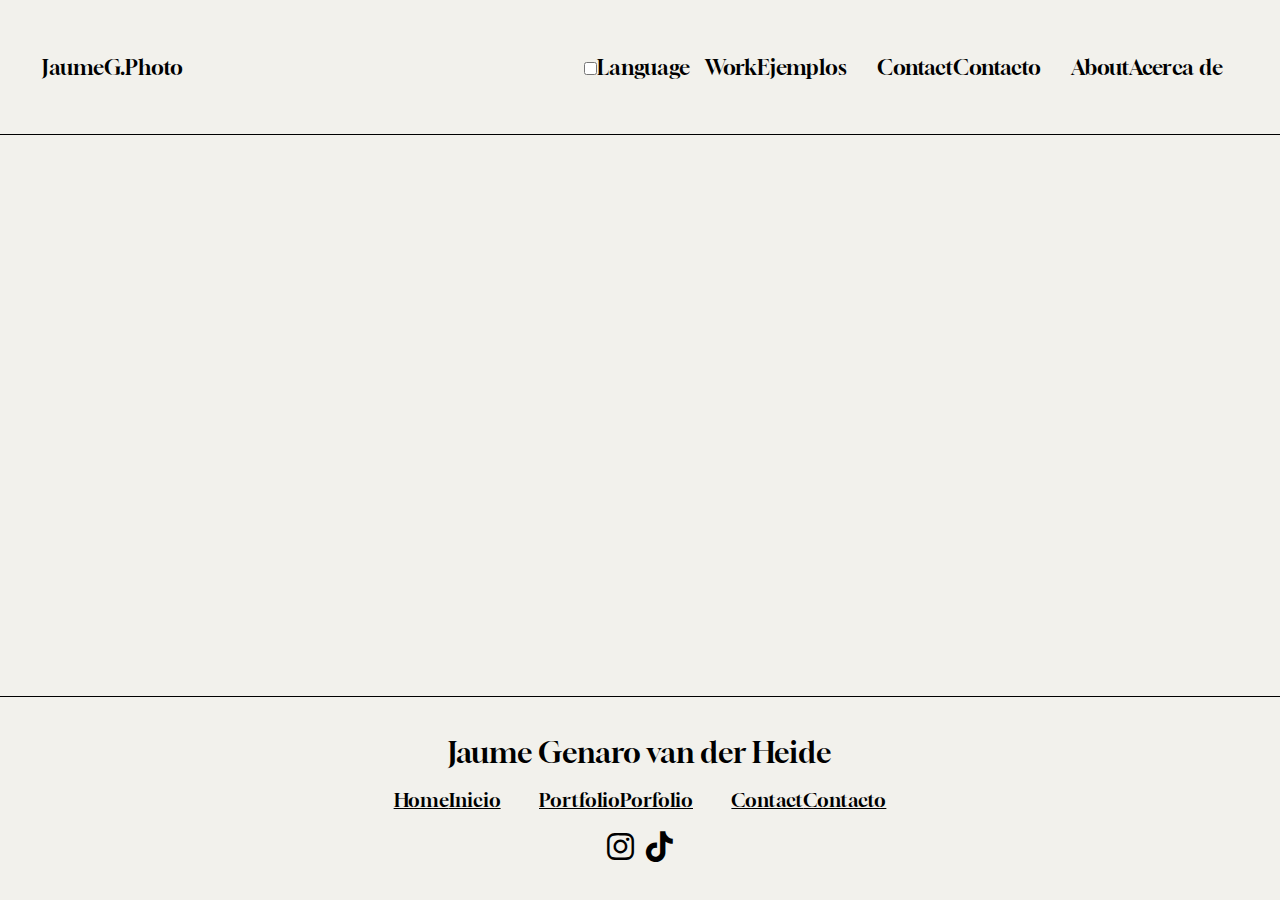
<file: about.html>
<!DOCTYPE html>
<html lang="en">
    <head>
        <meta charset="UTF-8">
        <meta http-equiv="X-UA-Compatible" content="IE=edge">
        <meta name="viewport" content="width=device-width, initial-scale=1.0">
        <meta content="Portfolio page for Jaume Genaro van der Heide" name="description">
        <meta name="keywords" content="Photography, Automotive, Automotive photography, Photos, Cars, Porsche, Toyota, Spain, Andalucia">
        <meta property="og:image" content="">
    
        <title>JaumeG.Photo | About</title>
    
        <link rel="shortcut icon" href="">
        <link rel="stylesheet" href="/assets/css/structure-styling.css">
        <link rel="stylesheet" href="/assets/css/about.css">
        <!--<link rel="stylesheet" href="https://cdnjs.cloudflare.com/ajax/libs/font-awesome/6.5.2/css/all.min.css">     Import font awesome for icons -->
        <!--<link rel="stylesheet" href="https://unpkg.com/flickity@2/dist/flickity.min.css">            Gallery slider code
        
        <script src="https://unpkg.com/flickity@2/dist/flickity.pkgd.min.js"></script>             Gallery slider code -->
        <script src="https://code.jquery.com/jquery-3.3.1.min.js"></script>     <!--jquery code to import header and footer-->
        <script type="text/javascript">                 //jquery code to import header and footer
            $(document).ready(function(){
              $("#header").load("/header.html");
              $("#footer").load("/footer.html");
             });
        </script>
    </head>



<body>
    <div class="main-container">
        <div id="header"></div>

        <section class="index">

        </section>

        <div id="footer"></div>
    </div>
</body>
</html>
</file>
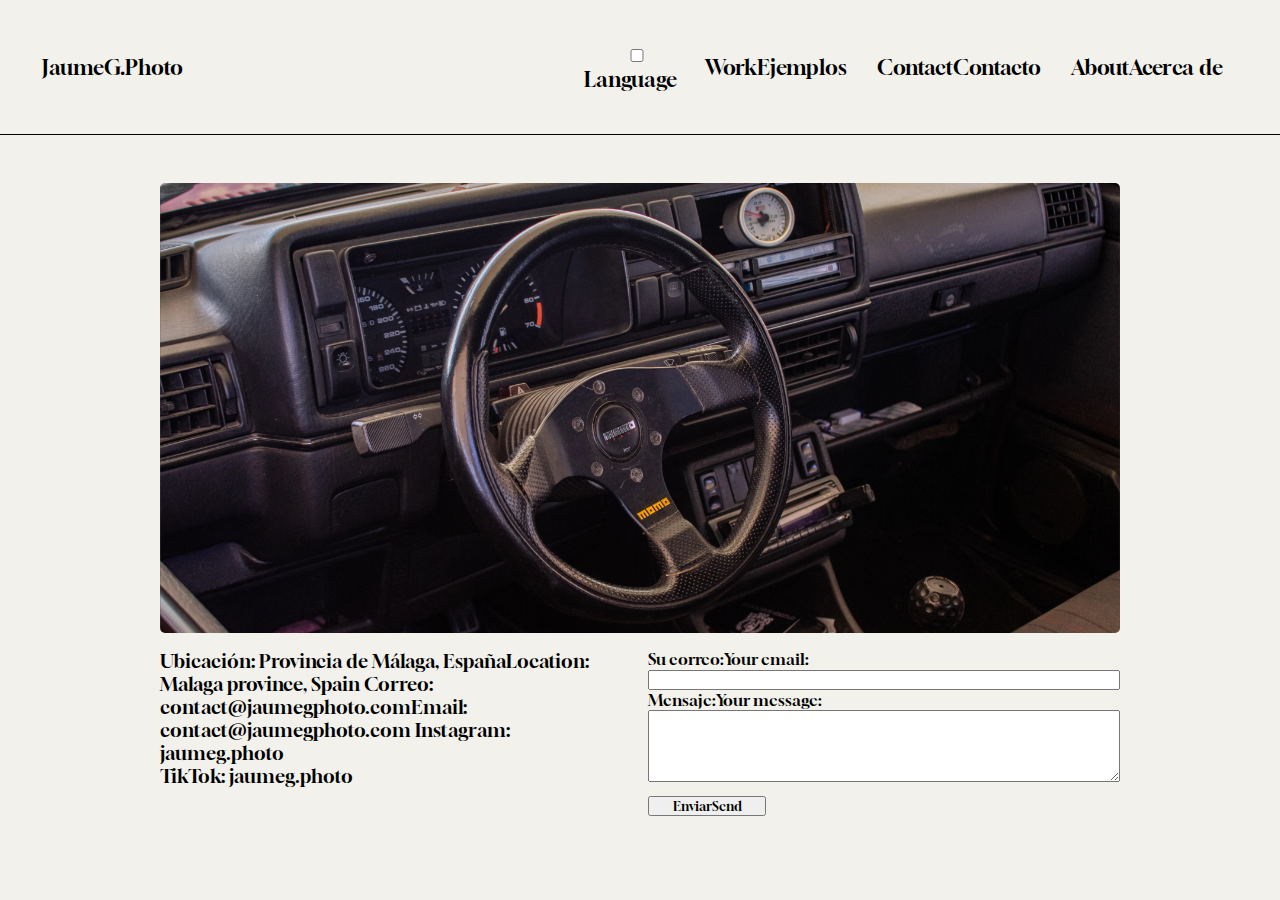
<file: contact.html>
<!DOCTYPE html>
<html lang="en">
<head>
    <meta charset="UTF-8">
    <meta http-equiv="X-UA-Compatible" content="IE=edge">
    <meta name="viewport" content="width=device-width, initial-scale=1.0">
    <meta content="Portfolio page for Jaume Genaro van der Heide" name="description">
    <meta name="keywords" content="Photography, Automotive, Automotive photography, Photos, Cars, Porsche, Toyota, Spain, Andalucia">
    <meta property="og:image" content="">

    <title>JaumeG.Photo | Contact</title>

    <link rel="shortcut icon" href="">
    <link rel="stylesheet" href="/assets/css/structure-styling.css">
    <link rel="stylesheet" href="/assets/css/contact.css">
    <!--<link rel="stylesheet" href="https://cdnjs.cloudflare.com/ajax/libs/font-awesome/6.5.2/css/all.min.css">     Import font awesome for icons -->
    <!--<link rel="stylesheet" href="https://unpkg.com/flickity@2/dist/flickity.min.css">            Gallery slider code
    
    <script src="https://unpkg.com/flickity@2/dist/flickity.pkgd.min.js"></script>             Gallery slider code -->
    <script src="https://code.jquery.com/jquery-3.7.1.min.js"></script>     <!--jquery code to import header and footer-->
    <script type="text/javascript">                 //jquery code to import header and footer
        $(document).ready(function(){
            $("#header").load("/header.html");
            $("#footer").load("/footer.html");
            });
    </script>
</head>



<body>
    <div class="main-container">
        <div id="header"></div>

        <section class="contact">
            <div class="contact-image"><img src="/assets/images/2160p/vw-interior.webp" alt=""></div>
            
            <div class="contact-info">
                <span class="esp">Ubicación: Provincia de Málaga, España</span><span class="eng">Location: Malaga province, Spain</span>
                <span class="esp">Correo: <a href="mailto:contact@jaumegphoto.com" target="_blank">contact@jaumegphoto.com</a></span><span class="eng">Email: <a href="mailto:contact@jaumegphoto.com" target="_blank">contact@jaumegphoto.com</a></span>
                Instagram: <a href="https://www.instagram.com/jaumeg.photo/" target="_blank">jaumeg.photo</a><br>
                TikTok: <a href="https://www.tiktok.com/@jaumeg.photo" target="_blank">jaumeg.photo</a>
            </div>

            <div class="form-container">
                <form action="https://formspree.io/f/xblrzpln" method="POST">
                    <label>
                        <span class="esp">Su correo:</span><span class="eng">Your email:</span>
                        <input type="email" name="email">
                    </label>
                    <label>
                        <span class="esp">Mensaje:</span><span class="eng">Your message:</span>
                        <textarea name="message"></textarea>
                    </label>
                    <button type="submit"><span class="esp">Enviar</span><span class="eng">Send</span></button>
                </form>
            </div>
        </section>

        <div id="footer" style="display: none;"></div>
    </div>
</body>
</html>
</file>
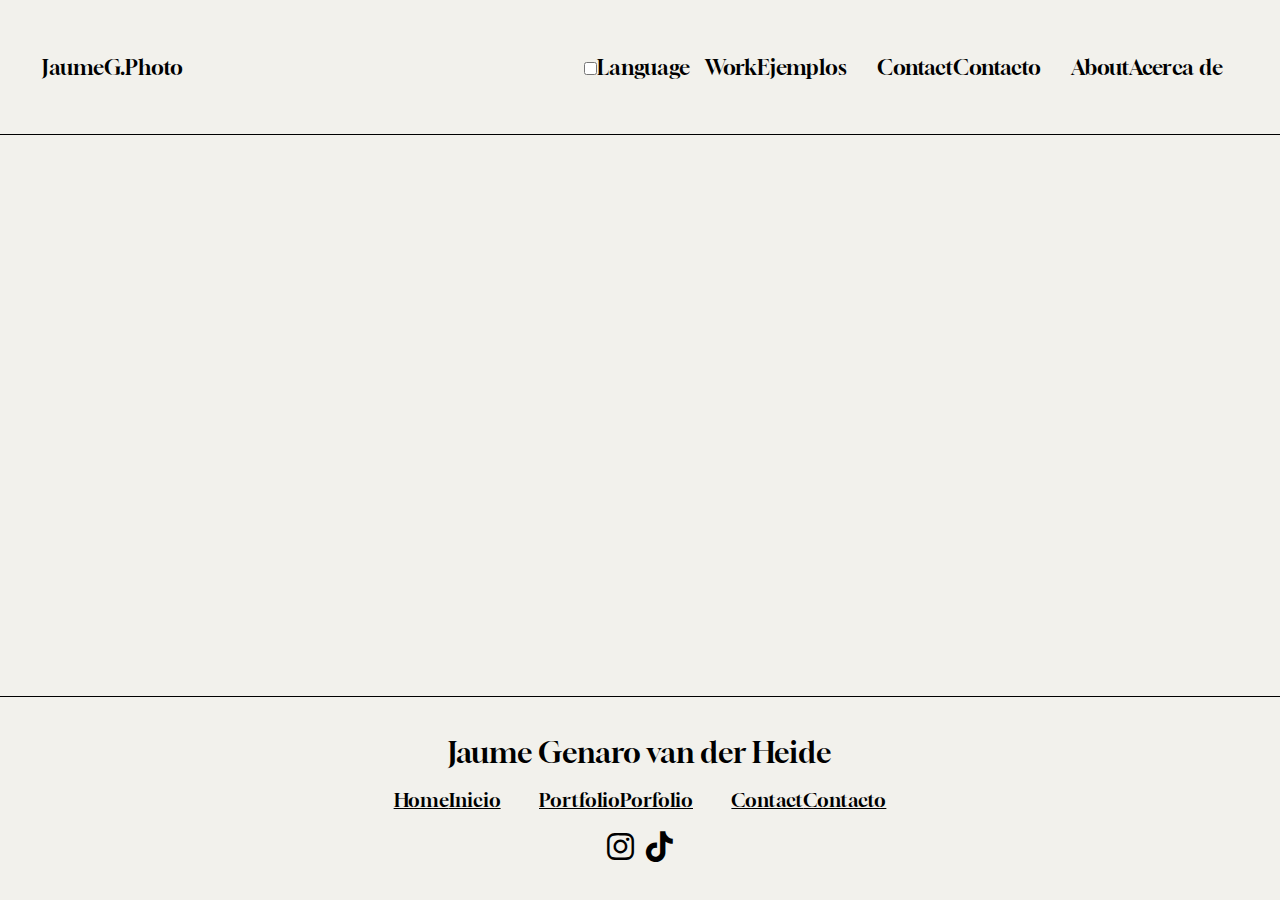
<file: portfolio.html>
<!DOCTYPE html>
<html lang="en">
<head>
    <meta charset="UTF-8">
    <meta http-equiv="X-UA-Compatible" content="IE=edge">
    <meta name="viewport" content="width=device-width, initial-scale=1.0">
    <meta content="Portfolio page for Jaume Genaro van der Heide" name="description">
    <meta name="keywords" content="Photography, Automotive, Automotive photography, Photos, Cars, Porsche, Toyota, Spain, Andalucia">
    <meta property="og:image" content="">

    <title>JaumeG.Photo | Portfolio</title>

    <link rel="shortcut icon" href="">
    <link rel="stylesheet" href="/assets/css/structure-styling.css">
    <link rel="stylesheet" href="/assets/css/portfolio.css">
    <!--<link rel="stylesheet" href="https://cdnjs.cloudflare.com/ajax/libs/font-awesome/6.5.2/css/all.min.css">     Import font awesome for icons -->
    <!--<link rel="stylesheet" href="https://unpkg.com/flickity@2/dist/flickity.min.css">            Gallery slider code
    
    <script src="https://unpkg.com/flickity@2/dist/flickity.pkgd.min.js"></script>             Gallery slider code -->
    <script src="https://code.jquery.com/jquery-3.3.1.min.js"></script>     <!--jquery code to import header and footer-->
    <script type="text/javascript">                 //jquery code to import header and footer
        $(document).ready(function(){
          $("#header").load("/header.html");
          $("#footer").load("/footer.html");
         });
    </script>
</head>



<body>
    <div class="main-container">
        <div id="header"></div>

        <section class="portfolio">
            <div class="portfolio-item-1"></div>
            <div class="portfolio-item-2"></div>
            <div class="portfolio-item-3"></div>
        </section>

        <div id="footer"></div>
    </div>
</body>
</html>
</file>
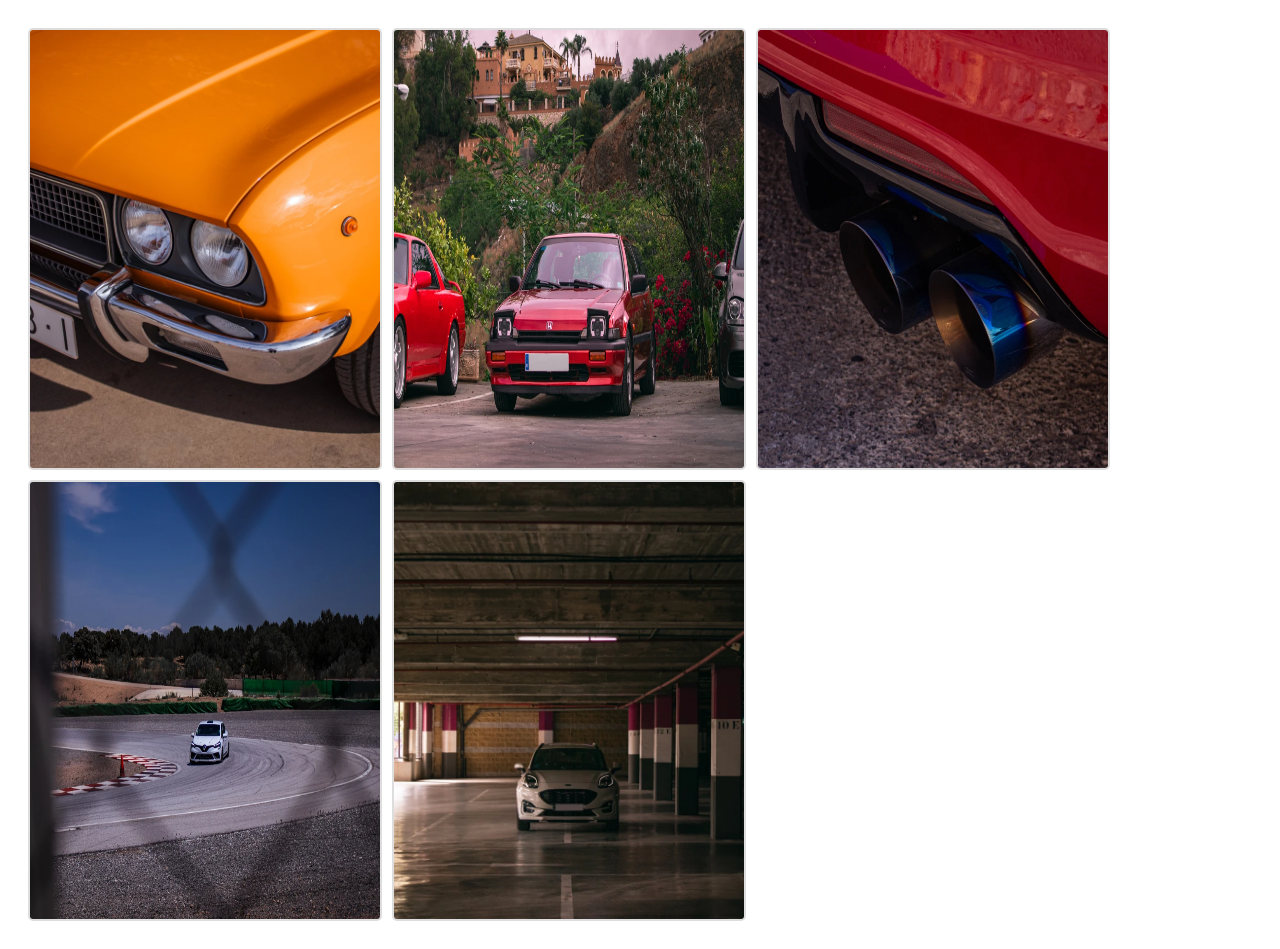
<file: test.html>
<!DOCTYPE html>
<html lang="en">
<head>
    <meta charset="UTF-8">
    <meta name="viewport" content="width=device-width, initial-scale=1.0">
    <title>Image Modal for Multiple Images</title>
    <style>
        body {
            font-family: Arial, sans-serif;
            display: flex;
            flex-wrap: wrap;
            gap: 10px;
            padding: 20px;
        }
        img {
            cursor: pointer;
            width: 350px;
            height: auto;
            border: 2px solid #ddd;
            border-radius: 5px;
            transition: transform 0.2s ease;
        }
        img:hover {
            transform: scale(1.05);
        }
        .modal {
            display: none;
            position: fixed;
            z-index: 10;
            left: 0;
            top: 0;
            width: 100%;
            height: 100%;
            background-color: rgba(0, 0, 0, 0.8);
        }
        .modal-content {
            margin: 10% auto;
            display: block;
            max-width: 90%;
            max-height: 90%;
        }
        .close {
            position: absolute;
            top: 20px;
            right: 35px;
            color: white;
            font-size: 30px;
            font-weight: bold;
            cursor: pointer;
        }
    </style>
</head>
<body>
    <img loading="lazy" src="/assets/images/720p/seat.webp" alt="Old Seat">
    <img loading="lazy" src="/assets/images/720p/Aerodeck-720.webp" alt="Honda Accord Aerodeck">
    <img loading="lazy" src="/assets/images/720p/scirocco-exhaust.webp" alt="Volkswagen Scirocco exhaust tips closeup">
    <img loading="lazy" src="/assets/images/720p/Renault-720.webp" alt="Renault Megane driving on track">
    <img loading="lazy" src="/assets/images/720p/puma-720.webp" alt="Ford Puma mk2 in a parking garage">

    <!-- Modal -->
    <div id="imageModal" class="modal">
        <span class="close" onclick="closeModal()">&times;</span>
        <img class="modal-content" id="modalImage" alt="Large View">
    </div>

    <script>
        // Get modal elements
        const modal = document.getElementById("imageModal");
        const modalImage = document.getElementById("modalImage");

        // Add click event to all images
        document.querySelectorAll("img").forEach(image => {
            image.addEventListener("click", () => {
                modal.style.display = "block";
                modalImage.src = image.src; // Use clicked image's source
            });
        });

        // Function to close the modal
        function closeModal() {
            modal.style.display = "none";
        }

        // Close modal when clicking outside the image
        modal.addEventListener("click", (e) => {
            if (e.target !== modalImage) {
                closeModal();
            }
        });
    </script>
</body>
</html>
</file>
<file: assets/css/structure-styling.css>
/*900, 700, 400
@import url('https://fonts.googleapis.com/css2?family=Inter:wght@100;200;300;400;500;600;700;800;900&display=swap');*/
@import url('https://fonts.googleapis.com/css2?family=Gloock&display=swap');

/* GLOBAL */
* {
    /*font-family: 'Inter';*/
    font-family: 'Gloock';
    color: #000000;
    /*text-transform: uppercase;*/
    -webkit-box-sizing: border-box;
    box-sizing: border-box;
    padding: 0;
    margin: 0;
}
html {
    scroll-behavior: smooth;
}
a {
    text-decoration: none;
    color: #000000;
}

body {
    background-color: #F2F1EC;
    margin: 0;
    padding: 0;
}
div.main-container {
    width: 100%;
    min-height: 100vh;          /*the following 3 tags are REQUIRED*/
    display: flex;              /*for the actual structure of the page*/
    flex-direction: column;     /*placing the header, section and footer*/
}
/* END OF GLOBAL */



/* SECTION */
section {
    flex-grow: 1;
    display: flex;
    justify-content: space-evenly;/*
    background-image: url('/assets/images/background/.jpg');*/
}
section h1 {
    font-size: 1.3em;
    width: 100%;
    text-align: left;
    margin: 0;
}
/* END OF SECTION */
</file>
<file: assets/css/about.css>
header ul.menu li.about {
    text-decoration: underline;
}
</file>
<file: assets/css/contact.css>
header ul.menu li.contact {
    text-decoration: underline;
}
section.contact {
    display: grid;
    grid-template-rows: 1fr;
    grid-template-columns: 1fr 1fr;
    padding: 3em 20em;
    gap: 1em;
    height: 85vh;    
}
div.contact-image {
    grid-column: span 2;
    width: 100%;
    height: 50vh;
}
div.contact-image img {
    min-width: 100%;
    min-height: 100%;
    width: 100%;
    height: 100%;
    object-fit: cover;
    object-position: middle;
    border-radius: 5px;
}



div.contact-info {
    display: block;
    font-size: 1.2em;
    height: fit-content;
}
div.contact-info a {
    text-align: left;
}
div.contact-info a:hover {
    color: #800020;
    text-decoration: underline;
}



div.form-container {
    margin-bottom: 20px;
    height: fit-content;
}
form {
    display: flex;
    flex-direction: column;
}
input {
    width: 100%;
}
textarea {
    width: 100%;
    min-height: 8vh;
    max-height: 12vh;
    resize: vertical;
}
button {
    margin-top: 10px;
    width: 25%;
    cursor: pointer;
}



@media screen and (max-width: 1450px) {
    section.contact {
        display: grid;
        grid-template-rows: 1.5fr 1fr;
        grid-template-columns: 1fr 1fr;
        padding: 3em 10em;
        gap: 1em;
        height: 85vh;    
    }
}

@media screen and (max-width: 950px) {
    section.contact {
        display: grid;
        grid-template-rows: 1fr 0.5fr 0.5fr;
        grid-template-columns: 1fr;
        padding: 1em;
        gap: 1em;
    }
    div.contact-image {
        grid-column: span 1;
        height: 40vh;
    }
    
    div.contact-info {
        font-size: 1.1em;
    }
    
    button {
        width: 100%;
    }
}
</file>
<file: assets/css/portfolio.css>
header ul.menu li.portfolio {
    text-decoration: underline;
}
section.portfolio {
    display: flex;
    flex-direction: row;
    margin: 2.5em 12em;
}
div.portfolio-column {
    width: 100%;
}
section.portfolio img {
    display: block;
    width: 100%;
    height: auto;
    padding: 5px;
    border-radius: 8px;
}
</file>
